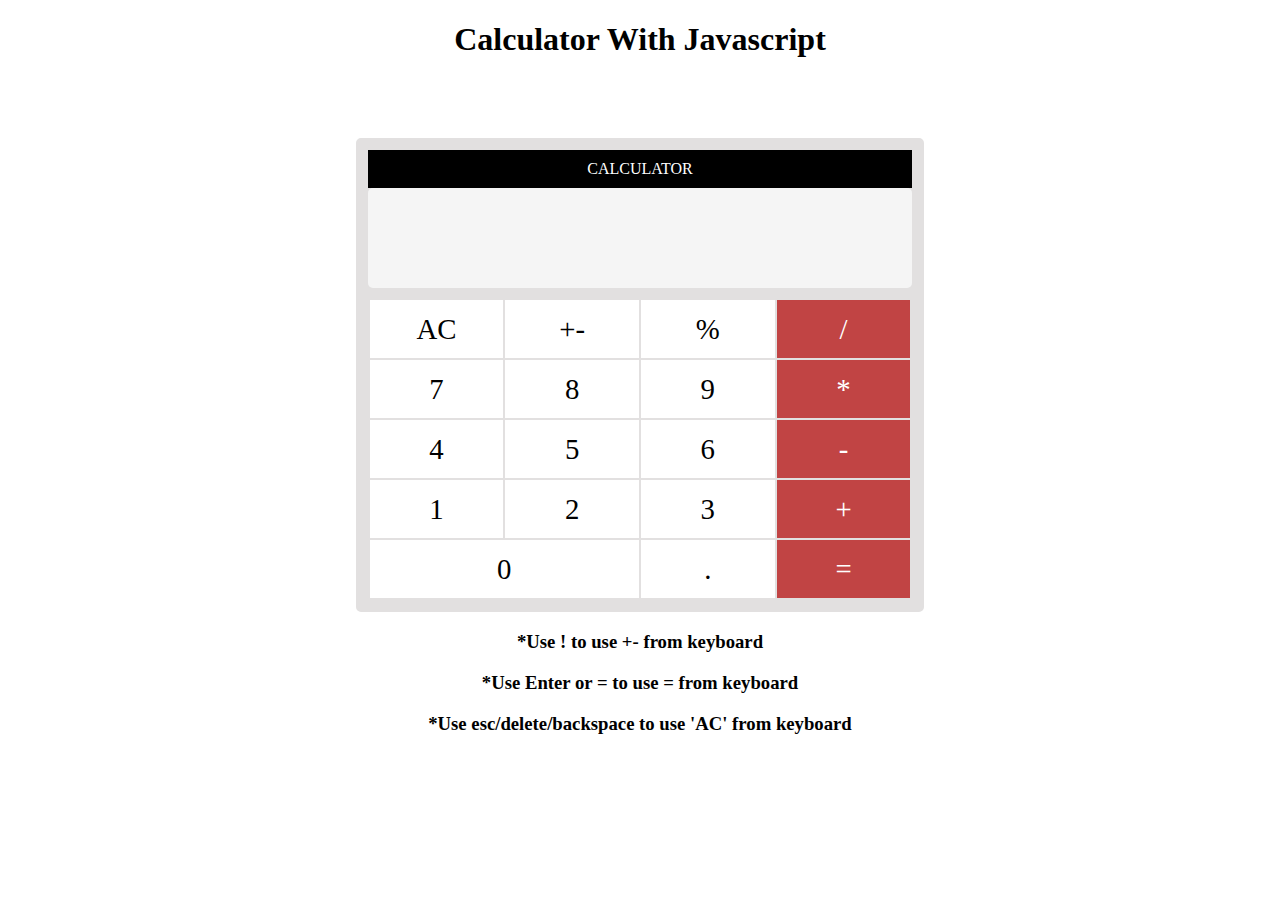
<file: Calculator/index.html>
<!-- #calculator with javascript by vivek sharma-->
<!DOCTYPE html>
<html lang="en">
<head>
    <meta charset="UTF-8">
    <meta http-equiv="X-UA-Compatible" content="IE=edge">
    <meta name="viewport" content="width=device-width, initial-scale=1.0">
    <link rel="stylesheet" href="style.css">
    <title>Calculator</title>
</head>
<body>
    <h1><center>Calculator With Javascript</center></h1>
    <div id="calculator">

        <div id="title">
            CALCULATOR
        </div>

        <div id="display-container">
            <div id="display"></div>
        </div>

        <div id="buttons-container">

            <div class="button" id="clear-button" data-value="ac">
                <span>AC</span>
            </div>

            <div class="button" id="sign-invert" data-value="sign">
                <span>+-</span>
            </div>

            <div class="button" id="percent" data-value="%">
                <span>%</span>
            </div>

            <div class="button red" id="divide" data-value="/">
                <span>/</span>
            </div>

            <div class="button" id="btn-7" data-value="7">
                <span>7</span>
            </div>

            <div class="button" id="btn-8" data-value="8">
                <span>8</span>
            </div>

            <div class="button" id="btn=9" data-value="9">
                <span>9</span>
            </div>

            <div class="button red" id="multiply" data-value="*">
                <span>*</span>
            </div>

            <div class="button" id="btn-4" data-value="4">
                <span>4</span>
            </div>

            <div class="button" id="btn-5" data-value="5">
                <span>5</span>
            </div>

            <div class="button" id="btn-6" data-value="6">
                <span>6</span>
            </div>

            <div class="button red" id="minus" data-value="-">
                <span>-</span>
            </div>

            <div class="button" id="btn-1" data-value="1">
                <span>1</span>
            </div>

            <div class="button" id="btn-2" data-value="2">
                <span>2</span>
            </div>

            <div class="button" id="btn-3" data-value="3">
                <span>3</span>
            </div>

            <div class="button red" id="add" data-value="+">
                <span>+</span>
            </div>

            <div class="button zero" data-value="0">
                <span>0</span>
            </div>

            <div class="button" id="decimal" data-value=".">
                <span>.</span>
            </div>

            <div class="button red" id="equals" data-value="=">
                <span>=</span>
            </div>
        </div>

    </div>

    <div id="instructions">
        <h3 style="text-align: center;">
            *Use ! to use +- from keyboard
        </h3>

        <h3 style="text-align: center;">
            *Use Enter or = to use = from keyboard
        </h3>

        <h3 style="text-align: center;">
            *Use esc/delete/backspace to use 'AC' from keyboard
        </h3>
    </div>
    <script src="script.js"></script>
</body>
</html>
</file>
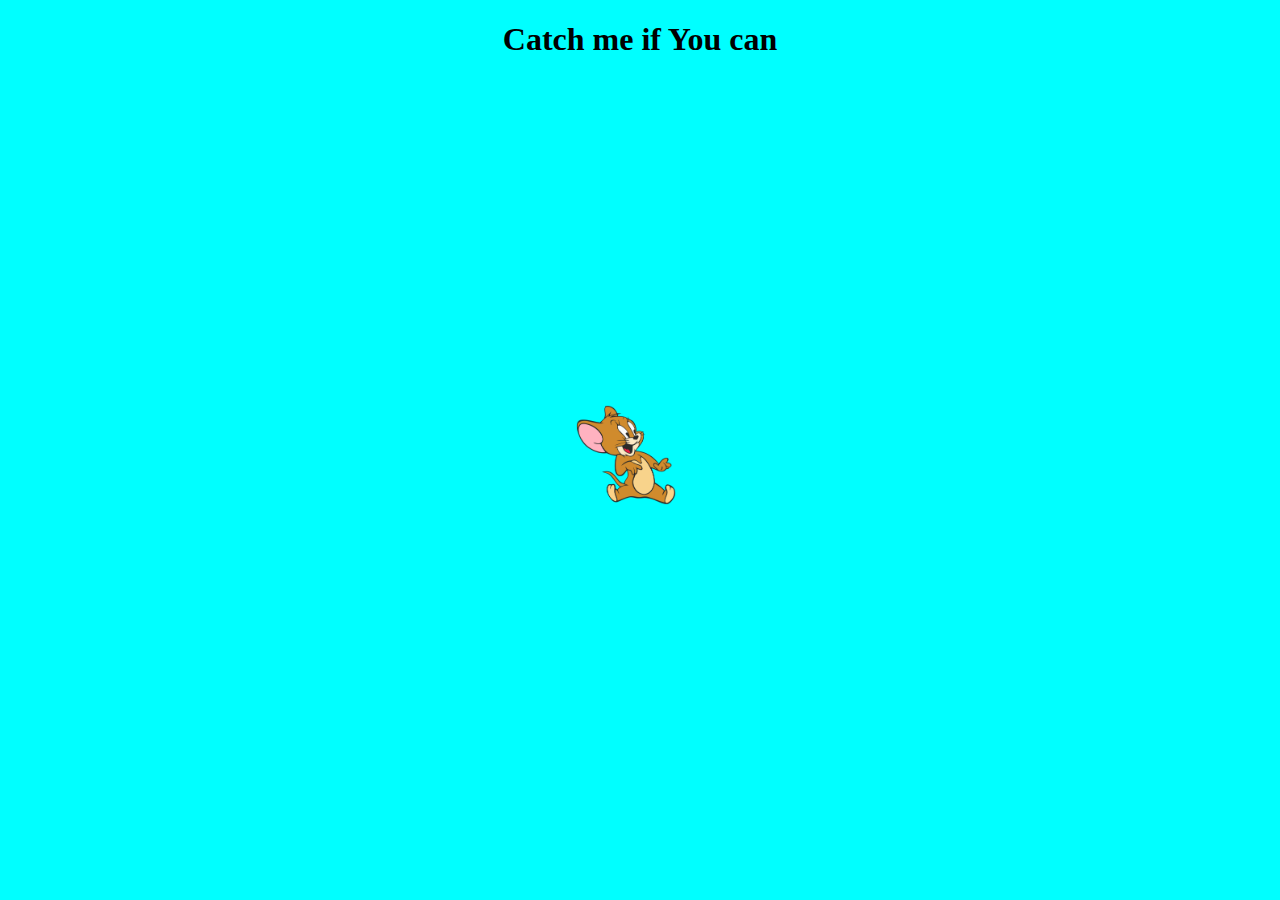
<file: catch me if you can/index.html>
<!DOCTYPE html>
<html lang="en">
<head>
    <meta charset="UTF-8">
    <meta http-equiv="X-UA-Compatible" content="IE=edge">
    <meta name="viewport" content="width=device-width, initial-scale=1.0">
    <link rel="stylesheet" href="styles.css">
    <title>Game</title>
</head>
<body>
    <h1> Catch me if You can</h1>
    <div id ="target-div">
        <img src="image.png" alt="">
    </div>
<script src="script.js"></script>    
</body>
</html>
</file>
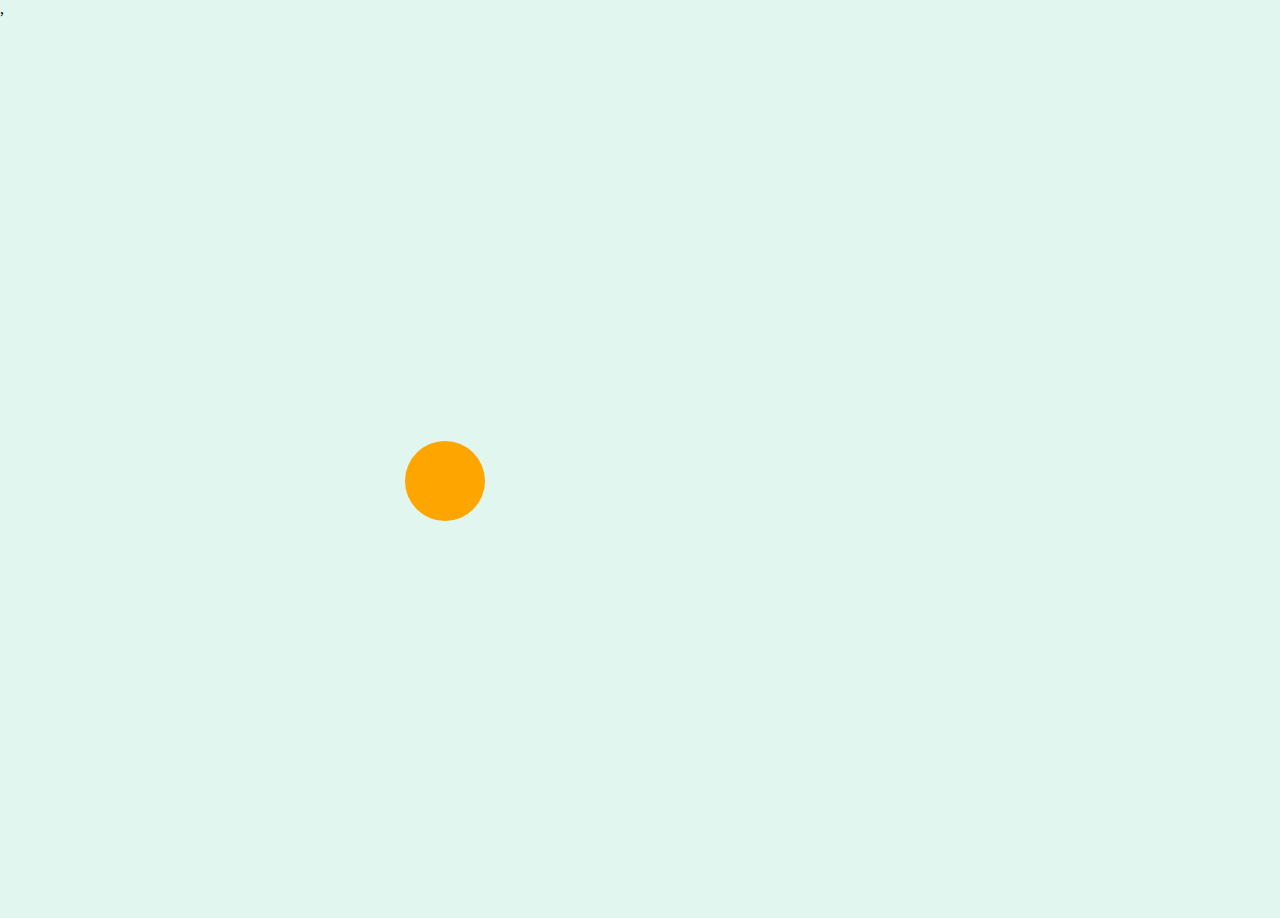
<file: Move_the_Ball/index.html>
<!DOCTYPE html>
<html lang="en">
<head>
    <meta charset="UTF-8">
    <meta http-equiv="X-UA-Compatible" content="IE=edge">
    <meta name="viewport" content="width=device-width, initial-scale=1.0">
    <title>move_the_ball</title>
    ,<link rel="stylesheet" href="styles.css">
</head>
<body>
    <div class="container">
        <div id="ball">

        </div>
    </div>
    <script src="script.js"></script>
</body>
</html>
</file>
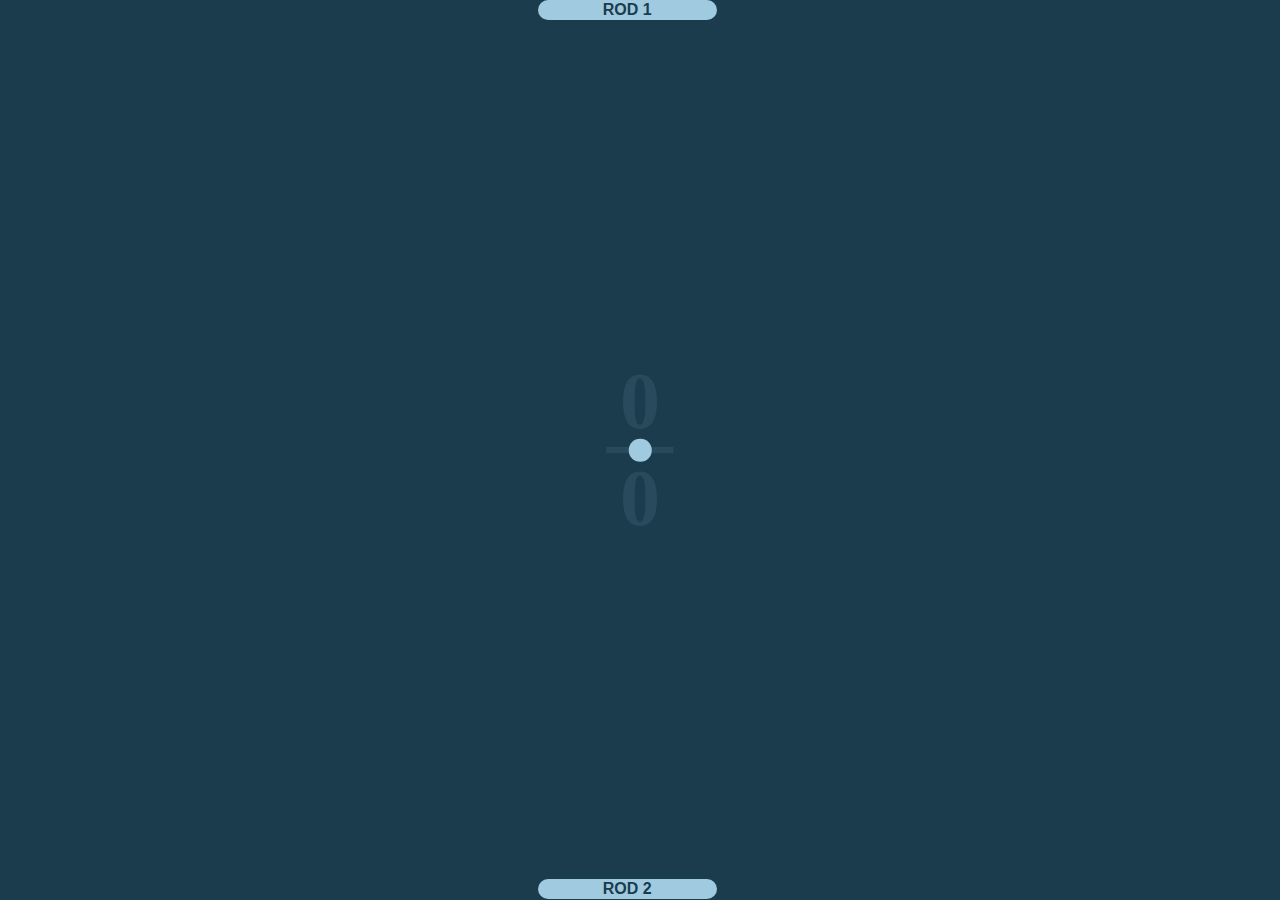
<file: Ping-Pong-Game-using-Javascript-master/index.html>
<!DOCTYPE html>
<html lang="en">
	<head>
		<meta charset="UTF-8" />
		<meta http-equiv="X-UA-Compatible" content="IE=edge" />
		<meta name="viewport" content="width=device-width, initial-scale=1.0" />
		<title>Ping Pong Game</title>
		<link rel="stylesheet" href="style.css" />
		<script src="script.js" type="module"></script>
	</head>
	<body>
		<!-- Container -->
		<div class="container">
			<!-- Scorecard -->
			<div class="scoreCard">
				<div id="rod1">0</div>
				<div id="rod2">0</div>
			</div>
			<!-- Ball -->
			<div class="ball" id="ball"></div>
			<!-- Paddles -->
			<div class="paddle top" id="rod1">ROD 1</div>
			<div class="paddle bottom" id="rod2">ROD 2</div>
		</div>
	</body>
</html>
</file>
<file: Calculator/style.css>
*{
    box-sizing: border-box;
}

:root {
    --border-radius: 5px;
    --border-width: 1px;
    --light-grey: #e2e0e0;
    --blue: #7f6cfc;
    --orange: #ffc877;
    --red: #c14444;
}


#calculator{
    width: 45%;
    height: 80%;
    min-width: 300px;
    min-height: 400px;
    background-color: var(--light-grey);
    margin: auto;
    margin-top: 80px;
    border: 2px solid var(--light-grey);
    border-radius: var(--border-radius);
    padding: 10px;
}

#title {
    background-color: black;
    color: white;
    text-transform: uppercase;
    text-align: center;
    padding: 10px;
}

#display-container {
    font-size: 2.8rem;
    display: flex;
    align-items: flex-end;
    justify-content: flex-end;
    color: var(--blue);
    width: 100%;
    height: 20%;
    min-height: 100px;
    border-radius: var(--border-radius);
    background-color: whitesmoke;
    margin-bottom: 10px;
}

#display-container p {
    margin: 0.5rem;
    vertical-align: text-bottom;
}

#buttons-container {
    width: 100%;
    height: 60%;
    min-height: 300px;
    border: var(--border-width) solid var(--light-grey);
    border-radius: var(--border-radius);
    background-color: var(--light-grey);
    display: flex;
    flex-flow: row wrap;
    justify-content: space-around;
}

.button {
    width: 25%;
    height: 20%;
    min-height: 60px;
    display: flex;
    align-items: center;
    justify-content: center;
    border: var(--border-width) solid var(--light-grey);
    background-color: white;
    font-size: 1.8rem;
    cursor: pointer;
    transition-duration: 1s;
}

.button:hover {
    background-color: var(--orange);
}

.red {
    background-color: var(--red);
    color: white;
}
.zero{
    width: 50%;
}
</file>
<file: catch me if you can/styles.css>
body{
    margin: 0;
    padding: 0;
    background-color: aqua;
}
#target-div{
    height: 100px;
    width: 100px;
    position:absolute;
    top:45%;
    left:45%;
  
} 
#target-div:hover{
    cursor: progress;
}

#target-div img{
    height: 100%;
    width: 100%;
}
h1{
    color: black;
    /* font-size: x-large; */
    font-weight:2300;
    text-align: center;
}
</file>
<file: Move_the_Ball/styles.css>
body{
    background-color: rgba(220, 245, 237, 0.877);
    margin:0;
    padding: 0;
}

.container{
    height: 100vh;
}

#ball{
    height: 80px;
    width: 80px;
    border-radius: 100%;
    background-color: orange;
    position: relative;
    top: 45vh;
    left: 45vh;
}
</file>
<file: Ping-Pong-Game-using-Javascript-master/style.css>
/* -------------------------------------------------------------- */
/* Root Styling */
:root {
	--hue: 200;
	--saturation: 50%;
	--foreground-color: hsl(var(--hue), var(--saturation), 75%);
	--background-color: hsl(var(--hue), var(--saturation), 20%);
}
/* -------------------------------------------------------------- */
/* Body */
body {
	margin: 0%;
	padding: 0%;
	box-sizing: border-box;
}
/* -------------------------------------------------------------- */
/* Container */
.container {
	position: relative;
	height: 100vh;
	width: 100vw;
	overflow: hidden;
	background: hsl(var(--hue), var(--saturation), 20%);
	z-index: 0;
	box-sizing: border-box;
	transition: all 0.5s linear;
}
/* -------------------------------------------------------------- */
/* Score Card */
.scoreCard {
	display: flex;
	justify-content: center;
	align-items: center;
	flex-direction: column;
	font-size: 5rem;
	font-weight: bold;
	color: var(--foreground-color);
	position: absolute;
	top: 50vh;
	left: 50vw;
	transform: translate(-50%, -50%);
	z-index: 1;
	opacity: 0.1;
	-webkit-user-select: none;
	user-select: none;
	-webkit-user-drag: none;
}
.scoreCard > * {
	padding: 0 0.85rem;
}
.scoreCard > :first-child {
	border-bottom: 0.4rem solid var(--foreground-color);
}
/* -------------------------------------------------------------- */
/* Ball */
.ball {
	-webkit-user-select: none;
	user-select: none;
	-webkit-user-drag: none;
	--ball-x-position: 50;
	--ball-y-position: 50;
	position: absolute;
	background-color: var(--foreground-color);
	left: calc(var(--ball-x-position) * 1vw);
	top: calc(var(--ball-y-position) * 1vh);
	border-radius: 50%;
	transform: translate(-50%, -50%);
	width: 2.5vh;
	height: 2.5vh;
	z-index: 2;
	animation: pulse 0.5s linear infinite alternate;
	overflow: hidden;
}
/* Ball Pulse Animation */
@keyframes pulse {
	0% {
		background-color: rgb(33, 170, 204);
	}
	100% {
		background-color: rgb(0, 255, 255);
	}
}
/* -------------------------------------------------------------- */
/* Paddle */
.paddle {
	-webkit-user-select: none;
	user-select: none;
	-webkit-user-drag: none;
	--paddle-position: 42;
	position: absolute;
	left: calc(var(--paddle-position) * 1vw);
	background-color: var(--foreground-color);
	/* transform: translateX(-50%); */
	width: 14vw;
	height: 20px;
	border-radius: 50px;
	z-index: 2;
	font-size: 1rem;
	text-align: center;
	color: var(--background-color);
	font-weight: bolder;
	font-family: "Trebuchet MS", "Lucida Sans Unicode", "Lucida Grande",
		"Lucida Sans", Arial, sans-serif;
	transition: all 0.03s linear;
	display: flex;
	justify-content: center;
	align-items: center;
}
.top {
	top: 0vw;
}
.bottom {
	bottom: 0.1vw;
}
/* -------------------------------------------------------------- */
/* Media Query */
@media screen and (max-width: 400px) {
	.paddle {
		width: 80px;
	}
}
</file>
